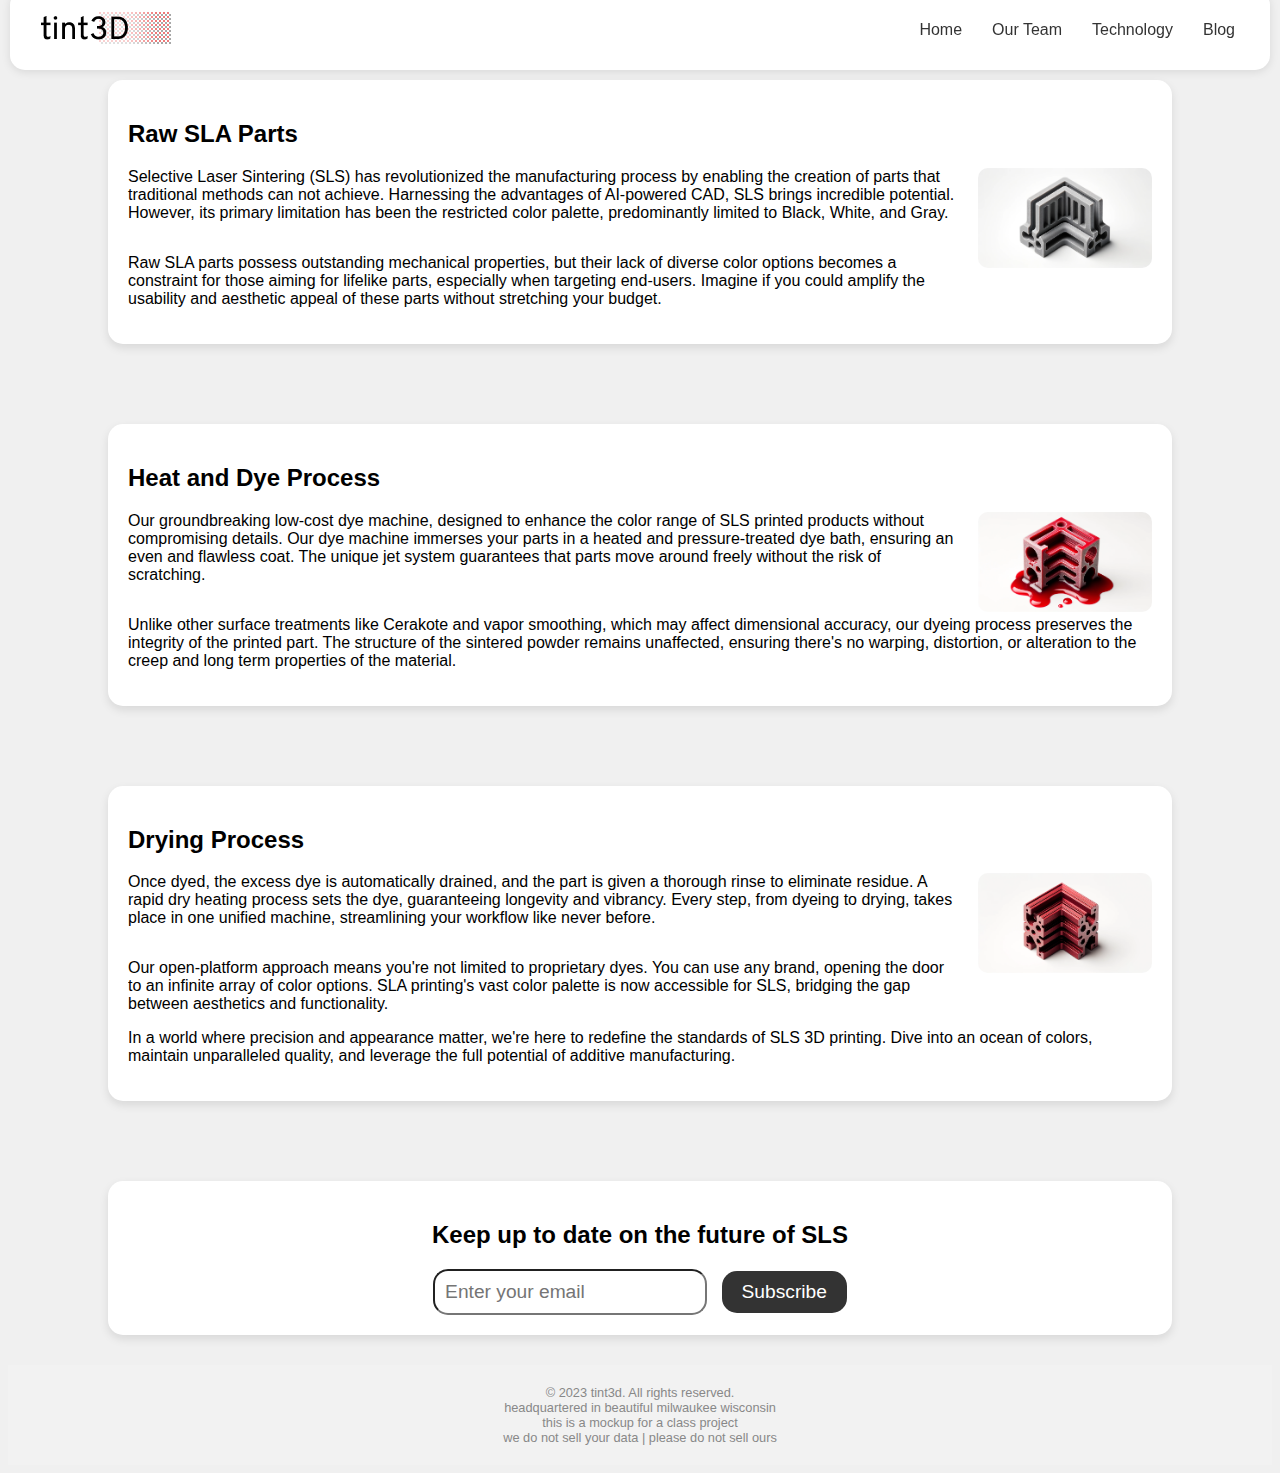
<file: index.html>
<!DOCTYPE html>
<html lang="en">
<head>
    <link rel="icon" href="logo.png" type="image/x-icon">
    <meta name="description" content="Discover a revolution in 3D printing with our cost-effective dye machine. Transform your SLS 3D printed parts with vibrant colors while ensuring the highest quality. Expand the horizons of additive manufacturing with us.">
<meta name="keywords" content="SLS 3D printing, dye machine, additive manufacturing, vibrant colors, high quality, low-cost dye">
<meta property="og:title" content="Revolutionize Your 3D Printing with Our Innovative Dye Machine">
<meta property="og:description" content="Unleash unlimited colors for your SLS 3D printed parts. Elevate the quality and aesthetics of your creations with a all on one SLS dye machine">
    <meta charset="UTF-8">
    <meta name="viewport" content="width=device-width, initial-scale=1.0">
    <title>Tint3d Webpage</title>
    <style>
        body {
            margin: 10;
            padding: 0;
            font-family: Poppins, Arial, sans-serif;
            background-color: #f0f0f0;
            overflow-x: hidden;
        }
        #header {
            position: fixed;
            top: -10px;
            left: 10px;
            right: 10px;
            height: 60px;
            background-color: white;
            display: flex;
            justify-content: space-between;
            padding: 10px 20px;
            border-radius: 15px;
            align-items: center;
            box-shadow: 0 2px 10px rgba(0, 0, 0, 0.1);
        }
        #header span {
            font-size: 24px;
            font-weight: bold;
            margin-bottom: 10px;
            display: block;
        }
        #header div {
            display: flex;
            justify-content: space-around;
        }
        #header a {
            text-decoration: none;
            color: #333;
            padding: 8px 15px;
            border-radius: 5px;
            transition: background-color 0.3s ease;
        }
        #header a:hover {
            background-color: #e0e0e0;
        }
        .section {
            margin-top: 70px;
            background-color: white;
            padding: 20px;
            border-radius: 15px;
            box-shadow: 0 4px 10px rgba(0, 0, 0, 0.1);
            margin: 80px 100px 30px 100px;
        }
        .section img {
            float: right;
            border-radius: 10px;
            height: 100px;
            margin-left: 20px;
        }

        .section p {
            overflow: hidden;
            margin-right: 10px;
        }

    </style>
</head>
<body> 
<div id="header">
    <img src="logoLarge.png" alt="tint3d logo">
    <div>
        <a href="index.html">Home</a>
        <a href="team.html">Our Team</a>
        <a href="tech.html">Technology</a>
        <a href="blog.html">Blog</a>
    </div>
</div>

<div class="section" id="home">
    <h2>Raw SLA Parts</h2>
    <picture>
        <source media="(max-width: 768px)" srcset="bracket2 (1).png">
        <img src="bracket3 (1).png" alt="Raw SLS Part">
    </picture
    <p>Selective Laser Sintering (SLS) has revolutionized the manufacturing process by enabling the creation of parts that traditional methods can not achieve. Harnessing the advantages of AI-powered CAD, SLS brings incredible potential. However, its primary limitation has been the restricted color palette, predominantly limited to Black, White, and Gray.</p>
    <p>Raw SLA parts possess outstanding mechanical properties, but their lack of diverse color options becomes a constraint for those aiming for lifelike parts, especially when targeting end-users. Imagine if you could amplify the usability and aesthetic appeal of these parts without stretching your budget.</p>
</div>

<div class="section" id="tech">
    <h2>Heat and Dye Process</h2>
    <picture>
        <source media="(max-width: 768px)" srcset="bracket2 (2).png">
        <img src="bracket3 (2).png" alt="Raw SLS Part">
    </picture
    <p>Our groundbreaking low-cost dye machine, designed to enhance the color range of SLS printed products without compromising details. Our dye machine immerses your parts in a heated and pressure-treated dye bath, ensuring an even and flawless coat. The unique jet system guarantees that parts move around freely without the risk of scratching.</p>
    <p>Unlike other surface treatments like Cerakote and vapor smoothing, which may affect dimensional accuracy, our dyeing process preserves the integrity of the printed part. The structure of the sintered powder remains unaffected, ensuring there's no warping, distortion, or alteration to the creep and long term properties of the material.</p>
</div>

<div class="section" id="team">
    <h2>Drying Process</h2>
    <picture>
        <source media="(max-width: 768px)" srcset="bracket2 (3).png">
        <img src="bracket3 (3).png" alt="Raw SLS Part">
    </picture
    <p>Once dyed, the excess dye is automatically drained, and the part is given a thorough rinse to eliminate residue. A rapid dry heating process sets the dye, guaranteeing longevity and vibrancy. Every step, from dyeing to drying, takes place in one unified machine, streamlining your workflow like never before.</p>
    <p>Our open-platform approach means you're not limited to proprietary dyes. You can use any brand, opening the door to an infinite array of color options. SLA printing's vast color palette is now accessible for SLS, bridging the gap between aesthetics and functionality.</p>
    <p>In a world where precision and appearance matter, we're here to redefine the standards of SLS 3D printing. Dive into an ocean of colors, maintain unparalleled quality, and leverage the full potential of additive manufacturing.</p>
</div>
    
<div class="section" id="team" style="display: flex; justify-content: center; align-items: center; flex-direction: column;">
    <h2 style="font-size: 1.5em; margin-bottom: 20px; text-align:center;">Keep up to date on the future of SLS</h2>
    <form action="/submit-email" method="post">
        <input type="email" name="user_email" placeholder="Enter your email" required style="padding: 10px; font-size: 1.2em; width: 250px; margin-right: 10px; border-radius: 15px;">
        <input type="submit" value="Subscribe" style="padding: 10px 20px; border-radius: 15px; font-size: 1.2em; background-color: #333; color: #fff; border: none; cursor: pointer;">
    </form>
</div>

</body>

<footer style="background-color: #f2f2f2; padding: 20px 0; text-align: center;; font-size: 0.8em;">
    <p style="color: #888; margin: 0;">© 2023 tint3d. All rights reserved.</p>
    <p style="color: #888; margin: 0;">headquartered in beautiful milwaukee wisconsin</p>
    <p style="color: #888; margin: 0;">this is a mockup for a class project</p>
    <p style="color: #888; margin: 0;">we do not sell your data | please do not sell ours</p>
</footer>

</html>
</file>
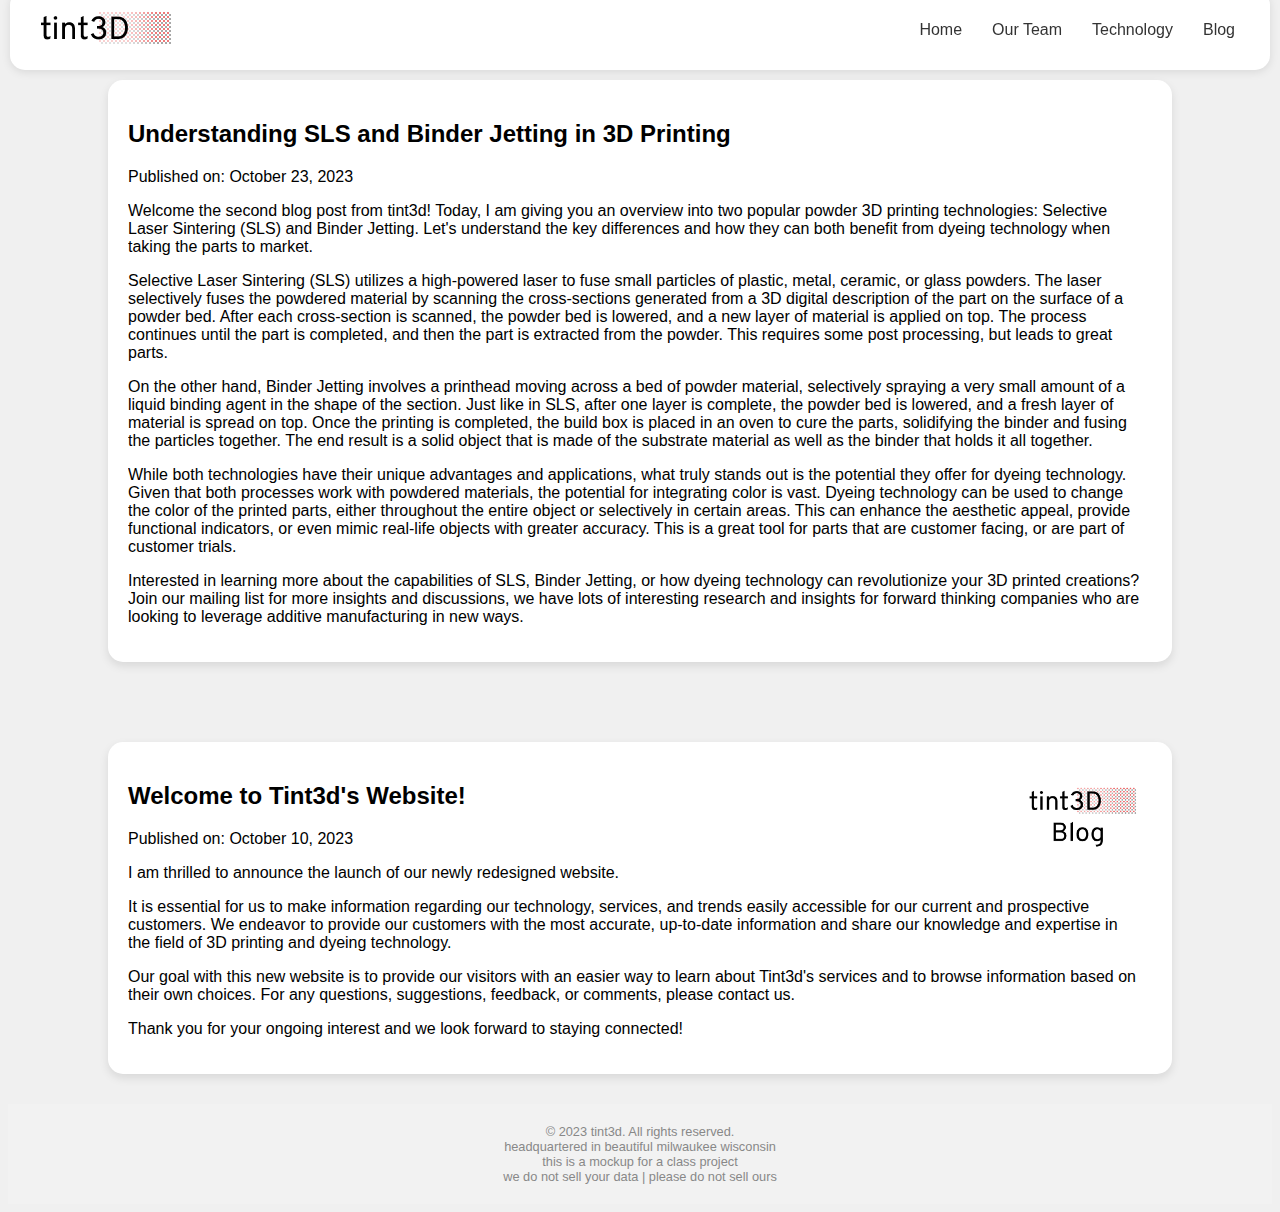
<file: blog.html>
<!DOCTYPE html>
<html lang="en">
<head>
    <link rel="icon" href="logo.png" type="image/x-icon">
    <meta name="description" content="Discover a revolution in 3D printing with our cost-effective dye machine. Transform your SLS 3D printed parts with vibrant colors while ensuring the highest quality. Expand the horizons of additive manufacturing with us.">
<meta name="keywords" content="SLS 3D printing, dye machine, additive manufacturing, vibrant colors, high quality, low-cost dye">
<meta property="og:title" content="Revolutionize Your 3D Printing with Our Innovative Dye Machine">
<meta property="og:description" content="Unleash unlimited colors for your SLS 3D printed parts. Elevate the quality and aesthetics of your creations with a all on one SLS dye machine">
    <meta charset="UTF-8">
    <meta name="viewport" content="width=device-width, initial-scale=1.0">
    <title>Tint3d Webpage</title>
    <style>
        body {
            margin: 10;
            padding: 0;
            font-family: Poppins, Arial, sans-serif;
            background-color: #f0f0f0;
            overflow-x: hidden;
        }
        #header {
            position: fixed;
            top: -10px;
            left: 10px;
            right: 10px;
            height: 60px;
            background-color: white;
            display: flex;
            justify-content: space-between;
            padding: 10px 20px;
            border-radius: 15px;
            align-items: center;
            box-shadow: 0 2px 10px rgba(0, 0, 0, 0.1);
        }
        #header span {
            font-size: 24px;
            font-weight: bold;
            margin-bottom: 10px;
            display: block;
        }
        #header div {
            display: flex;
            justify-content: space-around;
        }
        #header a {
            text-decoration: none;
            color: #333;
            padding: 8px 15px;
            border-radius: 5px;
            transition: background-color 0.3s ease;
        }
        #header a:hover {
            background-color: #e0e0e0;
        }
        .section {
            margin-top: 70px;
            background-color: white;
            padding: 20px;
            border-radius: 15px;
            box-shadow: 0 4px 10px rgba(0, 0, 0, 0.1);
            margin: 80px 100px 30px 100px;
        }
        .section img {
            float: right;
            border-radius: 10px;
            height: 100px;
            margin-left: 20px;
        }

        .section p {
            overflow: hidden;
            margin-right: 10px;
        }

    </style>
</head>
<body> 
<div id="header">
    <img src="logoLarge.png" alt="tint3d logo">
    <div>
        <a href="index.html">Home</a>
        <a href="team.html">Our Team</a>
        <a href="tech.html">Technology</a>
        <a href="blog.html">Blog</a>
    </div>
</div>

    <div class="section">
    <h2>Understanding SLS and Binder Jetting in 3D Printing</h2>
    <p class="post-date">Published on: October 23, 2023</p>
    <p>
        Welcome the second blog post from tint3d! Today, I am giving you an overview into two popular powder 3D printing technologies: Selective Laser Sintering (SLS) and Binder Jetting. Let's understand the key differences and how they can both benefit from dyeing technology when taking the parts to market. 
    </p>
    <p>
        Selective Laser Sintering (SLS) utilizes a high-powered laser to fuse small particles of plastic, metal, ceramic, or glass powders. The laser selectively fuses the powdered material by scanning the cross-sections generated from a 3D digital description of the part on the surface of a powder bed. After each cross-section is scanned, the powder bed is lowered, and a new layer of material is applied on top. The process continues until the part is completed, and then the part is extracted from the powder. This requires some post processing, but leads to great parts.
    </p>
    <p>
        On the other hand, Binder Jetting involves a printhead moving across a bed of powder material, selectively spraying a very small amount of a liquid binding agent in the shape of the section. Just like in SLS, after one layer is complete, the powder bed is lowered, and a fresh layer of material is spread on top. Once the printing is completed, the build box is placed in an oven to cure the parts, solidifying the binder and fusing the particles together. The end result is a solid object that is made of the substrate material as well as the binder that holds it all together.
    </p>
    <p>
        While both technologies have their unique advantages and applications, what truly stands out is the potential they offer for dyeing technology. Given that both processes work with powdered materials, the potential for integrating color is vast. Dyeing technology can be used to change the color of the printed parts, either throughout the entire object or selectively in certain areas. This can enhance the aesthetic appeal, provide functional indicators, or even mimic real-life objects with greater accuracy. This is a great tool for parts that are customer facing, or are part of customer trials. 
    </p>
    <p>
        Interested in learning more about the capabilities of SLS, Binder Jetting, or how dyeing technology can revolutionize your 3D printed creations? Join our mailing list for more insights and discussions, we have lots of interesting research and insights for forward thinking companies who are looking to leverage additive manufacturing in new ways.
    </p>
   
</div>
    
    <div class="section">
    <img src="blog1.png" alt="Website Launch Image"> 
    <h2>Welcome to Tint3d's Website!</h2>
        <p class="post-date">Published on: October 10, 2023</p>
    <p>
        I am thrilled to announce the launch of our newly redesigned website.
    </p>
    <p>
        It is essential for us to make information regarding our technology, services, and trends easily accessible for our current and prospective customers. We endeavor to provide our customers with the most accurate, up-to-date information and share our knowledge and expertise in the field of 3D printing and dyeing technology.
    </p>
    <p>
        Our goal with this new website is to provide our visitors with an easier way to learn about Tint3d's services and to browse information based on their own choices. For any questions, suggestions, feedback, or comments, please contact us</a>.
    </p>
    <p>
        Thank you for your ongoing interest and we look forward to staying connected!
    </p>
</div>


</body>

<footer style="background-color: #f2f2f2; padding: 20px 0; text-align: center;; font-size: 0.8em;">
    <p style="color: #888; margin: 0;">© 2023 tint3d. All rights reserved.</p>
    <p style="color: #888; margin: 0;">headquartered in beautiful milwaukee wisconsin</p>
    <p style="color: #888; margin: 0;">this is a mockup for a class project</p>
    <p style="color: #888; margin: 0;">we do not sell your data | please do not sell ours</p>
</footer>

</html>
</file>
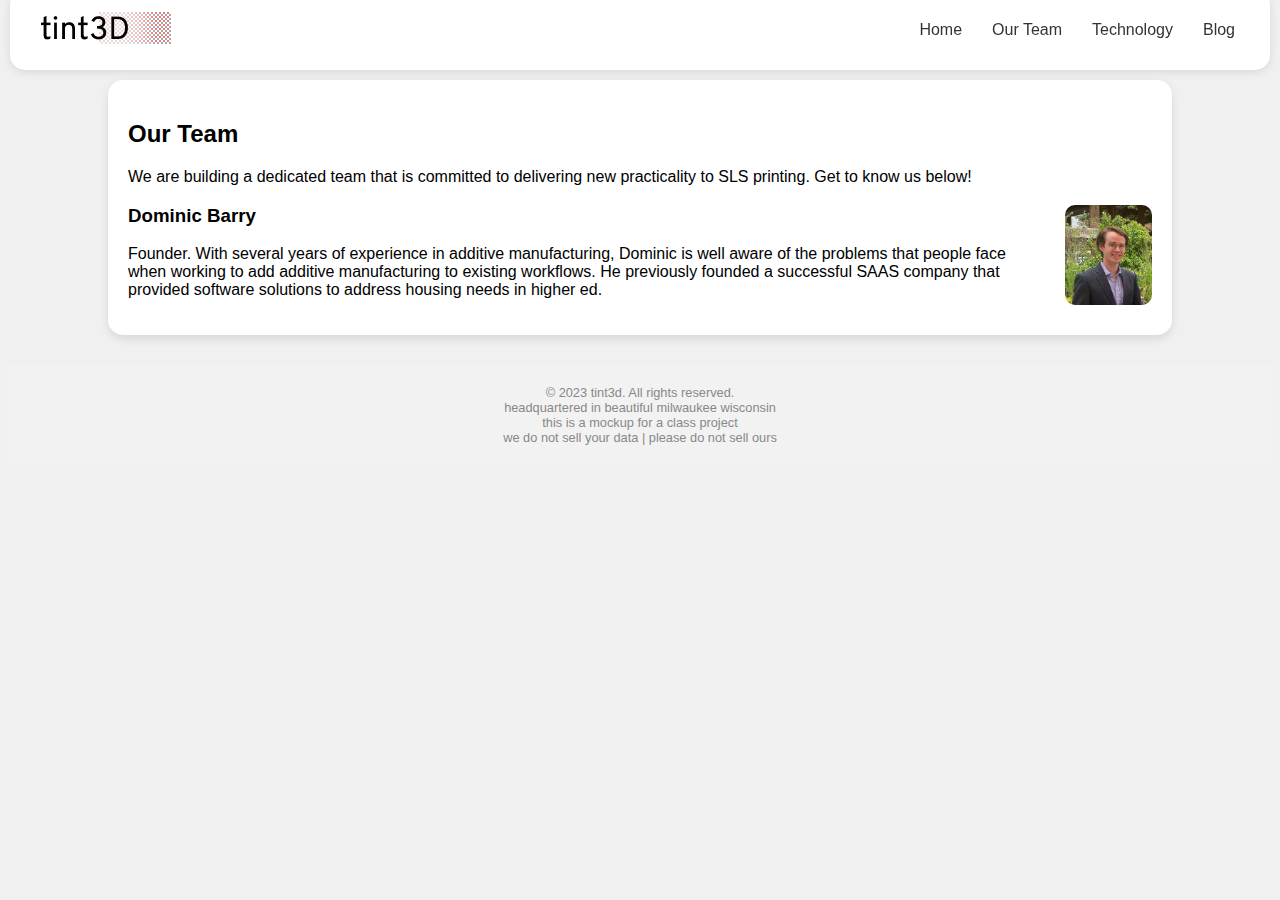
<file: team.html>
<!DOCTYPE html>
<html lang="en">
<head>
    <link rel="icon" href="logo.png" type="image/x-icon">
    <meta name="description" content="Discover a revolution in 3D printing with our cost-effective dye machine. Transform your SLS 3D printed parts with vibrant colors while ensuring the highest quality. Expand the horizons of additive manufacturing with us.">
<meta name="keywords" content="SLS 3D printing, dye machine, additive manufacturing, vibrant colors, high quality, low-cost dye">
<meta property="og:title" content="Revolutionize Your 3D Printing with Our Innovative Dye Machine">
<meta property="og:description" content="Unleash unlimited colors for your SLS 3D printed parts. Elevate the quality and aesthetics of your creations with a all on one SLS dye machine">
    <meta charset="UTF-8">
    <meta name="viewport" content="width=device-width, initial-scale=1.0">
    <title>Tint3d Webpage</title>
    <style>
        body {
            margin: 10;
            padding: 0;
            font-family: Poppins, Arial, sans-serif;
            background-color: #f0f0f0;
            overflow-x: hidden;
        }
        #header {
            position: fixed;
            top: -10px;
            left: 10px;
            right: 10px;
            height: 60px;
            background-color: white;
            display: flex;
            justify-content: space-between;
            padding: 10px 20px;
            border-radius: 15px;
            align-items: center;
            box-shadow: 0 2px 10px rgba(0, 0, 0, 0.1);
        }
        #header span {
            font-size: 24px;
            font-weight: bold;
            margin-bottom: 10px;
            display: block;
        }
        #header div {
            display: flex;
            justify-content: space-around;
        }
        #header a {
            text-decoration: none;
            color: #333;
            padding: 8px 15px;
            border-radius: 5px;
            transition: background-color 0.3s ease;
        }
        #header a:hover {
            background-color: #e0e0e0;
        }
        .section {
            margin-top: 70px;
            background-color: white;
            padding: 20px;
            border-radius: 15px;
            box-shadow: 0 4px 10px rgba(0, 0, 0, 0.1);
            margin: 80px 100px 30px 100px;
        }
        .section img {
            float: right;
            border-radius: 10px;
            height: 100px;
            margin-left: 20px;
        }

        .section p {
            overflow: hidden;
            margin-right: 10px;
        }

    </style>
</head>
<body> 
<div id="header">
    <img src="logoLarge.png" alt="tint3d logo">
    <div>
        <a href="index.html">Home</a>
        <a href="team.html">Our Team</a>
        <a href="tech.html">Technology</a>
        <a href="blog.html">Blog</a>
    </div>
</div>
<div class="section">
    <h2>Our Team</h2>
    <p>We are building a dedicated team that is committed to delivering new practicality to SLS printing. Get to know us below!</p>

    <div class="team-member">
        <img src="domhead.JPG" alt="Dominic Barry">
        <div>
            <h3>Dominic Barry</h3>
            <p>Founder. With several years of experience in additive manufacturing, Dominic is well aware of the problems that people face when working to add additive manufacturing to existing workflows. He previously founded a successful SAAS company that provided software solutions to address housing needs in higher ed.</p>
        </div>
    </div>
</div>

<footer style="background-color: #f2f2f2; padding: 20px 0; text-align: center; font-size: 0.8em;">
    <p style="color: #888; margin: 0;">© 2023 tint3d. All rights reserved.</p>
    <p style="color: #888; margin: 0;">headquartered in beautiful milwaukee wisconsin</p>
    <p style="color: #888; margin: 0;">this is a mockup for a class project</p>
    <p style="color: #888; margin: 0;">we do not sell your data | please do not sell ours</p>
</footer>

</body>
</html>
</file>
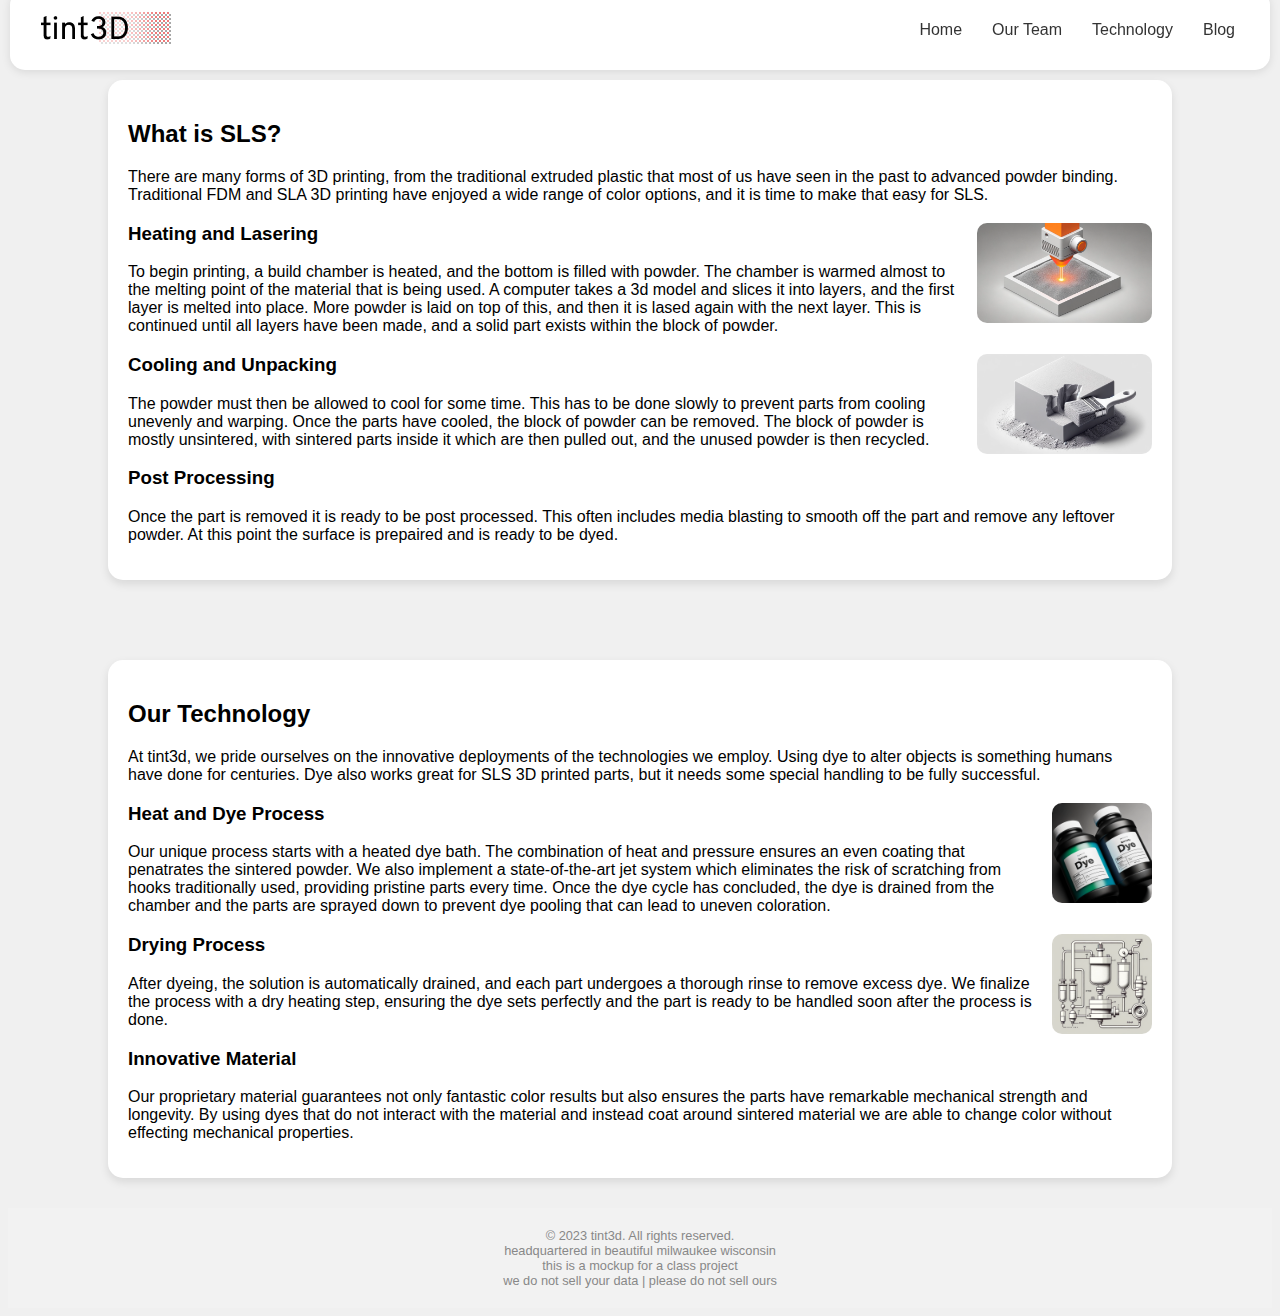
<file: tech.html>
<!DOCTYPE html>
<html lang="en">
<head>
    <link rel="icon" href="logo.png" type="image/x-icon">
    <meta name="description" content="Discover a revolution in 3D printing with our cost-effective dye machine. Transform your SLS 3D printed parts with vibrant colors while ensuring the highest quality. Expand the horizons of additive manufacturing with us.">
    <meta name="keywords" content="SLS 3D printing, dye machine, additive manufacturing, vibrant colors, high quality, low-cost dye">
    <meta property="og:title" content="Revolutionize Your 3D Printing with Our Innovative Dye Machine">
    <meta property="og:description" content="Unleash unlimited colors for your SLS 3D printed parts. Elevate the quality and aesthetics of your creations with a all on one SLS dye machine">
    <meta charset="UTF-8">
    <meta name="viewport" content="width=device-width, initial-scale=1.0">
    <title>Tint3d Webpage</title>
    <style>
        body {
            margin: 10;
            padding: 0;
            font-family: Poppins, Arial, sans-serif;
            background-color: #f0f0f0;
            overflow-x: hidden;
        }
        #header {
            position: fixed;
            top: -10px;
            left: 10px;
            right: 10px;
            height: 60px;
            background-color: white;
            display: flex;
            justify-content: space-between;
            padding: 10px 20px;
            border-radius: 15px;
            align-items: center;
            box-shadow: 0 2px 10px rgba(0, 0, 0, 0.1);
        }
        #header span {
            font-size: 24px;
            font-weight: bold;
            margin-bottom: 10px;
            display: block;
        }
        #header div {
            display: flex;
            justify-content: space-around;
        }
        #header a {
            text-decoration: none;
            color: #333;
            padding: 8px 15px;
            border-radius: 5px;
            transition: background-color 0.3s ease;
        }
        #header a:hover {
            background-color: #e0e0e0;
        }
        .section {
            margin-top: 70px;
            background-color: white;
            padding: 20px;
            border-radius: 15px;
            box-shadow: 0 4px 10px rgba(0, 0, 0, 0.1);
            margin: 80px 100px 30px 100px;
        }
        .section img {
            float: right;
            border-radius: 10px;
            height: 100px;
            margin-left: 20px;
        }

        .section p {
            overflow: hidden;
            margin-right: 10px;
        }

    </style>
</head>
<body> 
<div id="header">
    <img src="logoLarge.png" alt="tint3d logo">
    <div>
        <a href="index.html">Home</a>
        <a href="team.html">Our Team</a>
        <a href="tech.html">Technology</a>
        <a href="blog.html">Blog</a>
    </div>
</div>
    
<div class="section">
    <h2>What is SLS?</h2>
    <p>There are many forms of 3D printing, from the traditional extruded plastic that most of us have seen in the past to advanced powder binding. Traditional FDM and SLA 3D printing have enjoyed a wide range of color options, and it is time to make that easy for SLS.</p>

    <div class="tech-detail">
        <img src="sintering.png" alt="Sintering Material">
        <div>
            <h3>Heating and Lasering </h3>
            <p>To begin printing, a build chamber is heated, and the bottom is filled with powder. The chamber is warmed almost to the melting point of the material that is being used. A computer takes a 3d model and slices it into layers, and the first layer is melted into place. More powder is laid on top of this, and then it is lased again with the next layer. This is continued until all layers have been made, and a solid part exists within the block of powder.</p>
        </div>
    </div>

    <div class="tech-detail">
        <img src="unpacking.png" alt="Unpacking build chamber">
        <div>
            <h3>Cooling and Unpacking</h3>
            <p>The powder must then be allowed to cool for some time. This has to be done slowly to prevent parts from cooling unevenly and warping. Once the parts have cooled, the block of powder can be removed. The block of powder is mostly unsintered, with sintered parts inside it which are then pulled out, and the unused powder is then recycled.</p>
        </div>
    </div>

    <div class="tech-detail">
        <div>
            <h3>Post Processing </h3>
            <p>Once the part is removed it is ready to be post processed. This often includes media blasting to smooth off the part and remove any leftover powder. At this point the surface is prepaired and is ready to be dyed.</p>
        </div>
    </div>

</div>

<div class="section">
    <h2>Our Technology</h2>
    <p>At tint3d, we pride ourselves on the innovative deployments of the technologies we employ. Using dye to alter objects is something humans have done for centuries. Dye also works great for SLS 3D printed parts, but it needs some special handling to be fully successful.</p>

    <div class="tech-detail">
        <img src="dye.png" alt="Tech Detail 1">
        <div>
            <h3>Heat and Dye Process</h3>
            <p>Our unique process starts with a heated dye bath. The combination of heat and pressure ensures an even coating that penatrates the sintered powder. We also implement a state-of-the-art jet system which eliminates the risk of scratching from hooks traditionally used, providing pristine parts every time. Once the dye cycle has concluded, the dye is drained from the chamber and the parts are sprayed down to prevent dye pooling that can lead to uneven coloration. </p>
        </div>
    </div>

    <div class="tech-detail">
        <img src="diagram.png" alt="Tech Detail 2">
        <div>
            <h3>Drying Process</h3>
            <p>After dyeing, the solution is automatically drained, and each part undergoes a thorough rinse to remove excess dye. We finalize the process with a dry heating step, ensuring the dye sets perfectly and the part is ready to be handled soon after the process is done.</p>
        </div>
    </div>

    <div class="tech-detail">
        <div>
            <h3>Innovative Material</h3>
            <p>Our proprietary material guarantees not only fantastic color results but also ensures the parts have remarkable mechanical strength and longevity. By using dyes that do not interact with the material and instead coat around sintered material we are able to change color without effecting mechanical properties.</p>
        </div>
    </div>

</div>

</body>
    <footer style="background-color: #f2f2f2; padding: 20px 0; text-align: center;; font-size: 0.8em;">
    <p style="color: #888; margin: 0;">© 2023 tint3d. All rights reserved.</p>
    <p style="color: #888; margin: 0;">headquartered in beautiful milwaukee wisconsin</p>
    <p style="color: #888; margin: 0;">this is a mockup for a class project</p>
    <p style="color: #888; margin: 0;">we do not sell your data | please do not sell ours</p>
</footer>
</html>
</file>
